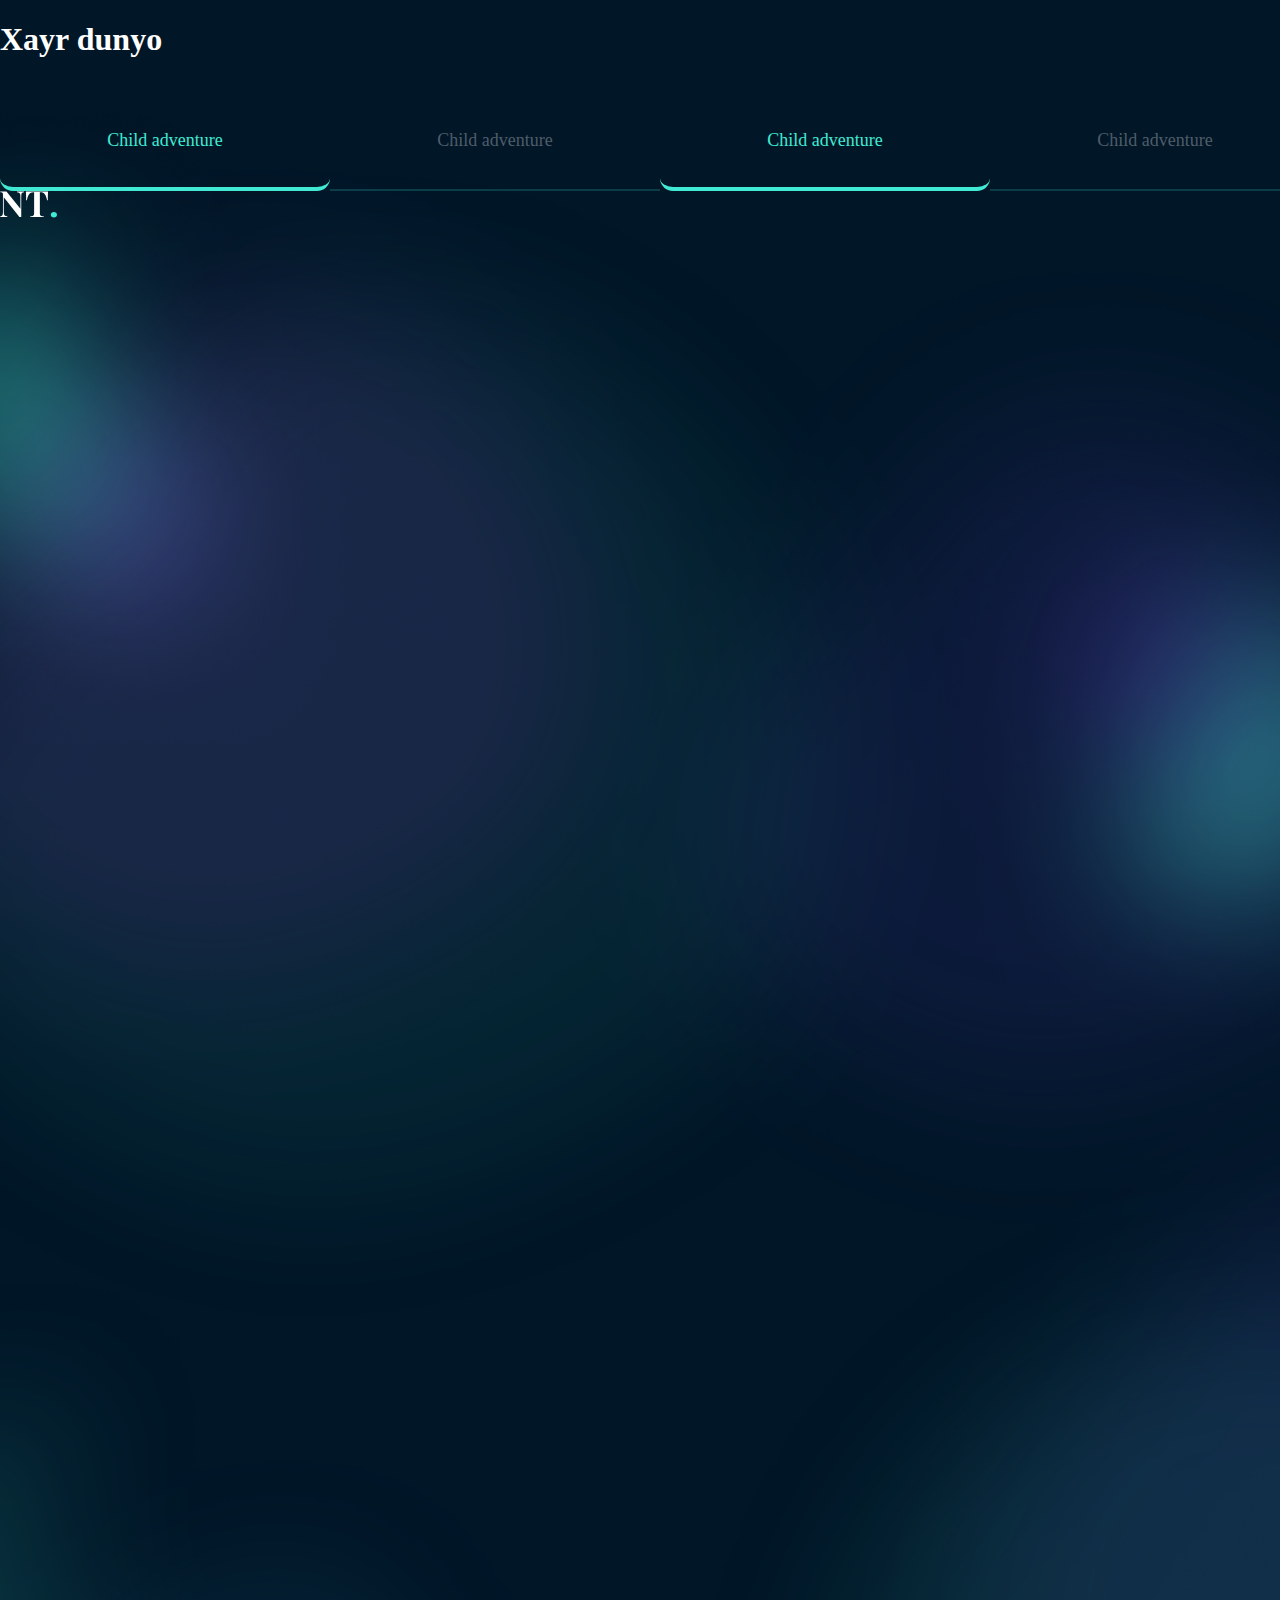
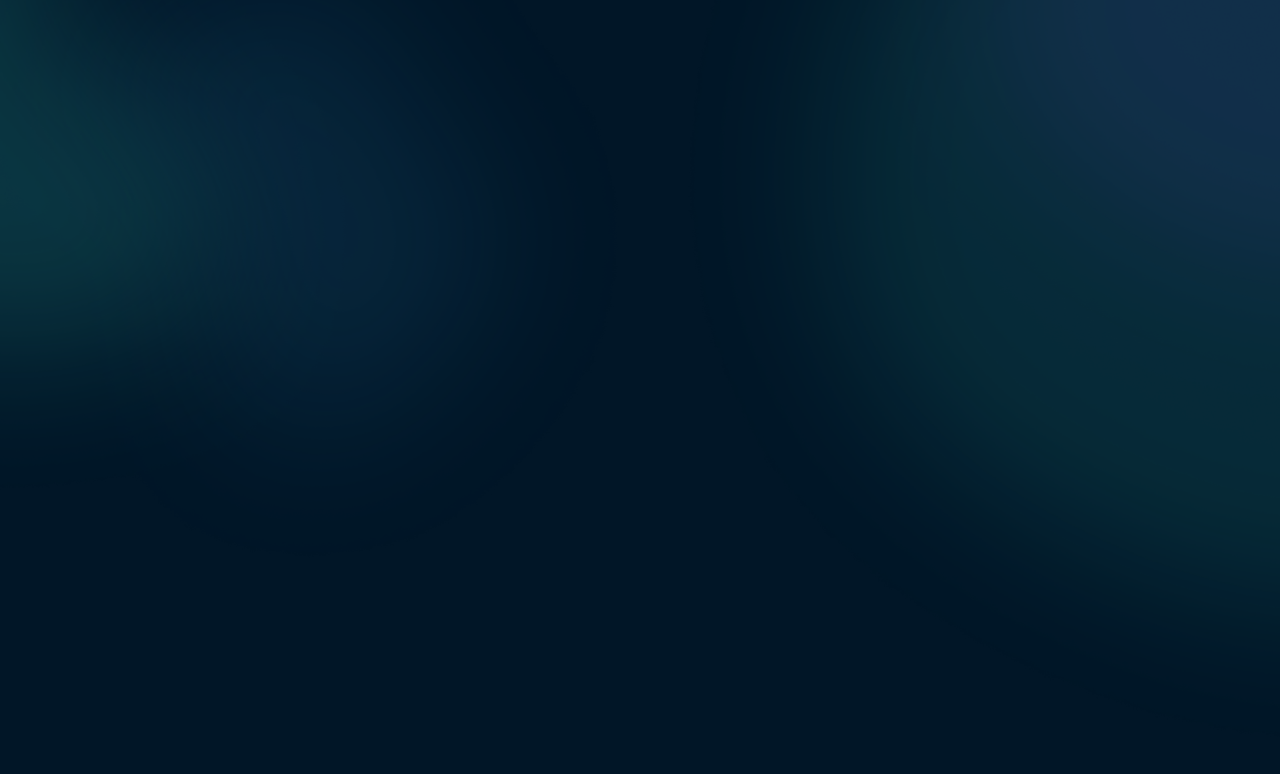
<file: index.html>
<!DOCTYPE html>
<html lang="en">
    <head>
        <meta charset="UTF-8" />
        <meta name="viewport" content="width=device-width, initial-scale=1.0" />
        <!-- <link rel="stylesheet" href="./css/main.css" /> -->

        <link rel="stylesheet" href="./css/normalize.css" />
        <link rel="stylesheet" href="./css/main.css" />

        <title>Document</title>
    </head>

    <body>
        <div></div>
        <h1>Xayr dunyo</h1>

        <main>
            <section class="trip-section">
                <img class="trip-bg-image" src="./images/_ BG LIGHTS.png" alt="bg lights" />

                <div class="container">
                    <ul class="trip-list">
                        <li class="trip-item trip-item-active">Child adventure</li>
                        <li class="trip-item">Child adventure</li>
                        <li class="trip-item trip-item-active">Child adventure</li>
                        <li class="trip-item">Child adventure</li>
                    </ul>
                </div>
            </section>

            <a href="">
                <svg class="nt-logo" width="57" height="27" viewBox="0 0 57 27" fill="none" xmlns="http://www.w3.org/2000/svg">
                    <path d="M23.948 1.232C23.156 1.352 22.568 1.556 22.184 1.844C21.824 2.132 21.572 2.588 21.428 3.212C21.308 3.836 21.248 4.76 21.248 5.984V26.072L20.384 26.036L19.412 26.072L3.788 6.272V20.096C3.788 21.512 3.86 22.556 4.004 23.228C4.148 23.876 4.46 24.356 4.94 24.668C5.42 24.956 6.2 25.16 7.28 25.28V26C6.344 25.928 5.048 25.892 3.392 25.892C2.072 25.892 1.028 25.928 0.26 26V25.28C1.052 25.16 1.628 24.956 1.988 24.668C2.372 24.38 2.624 23.924 2.744 23.3C2.888 22.676 2.96 21.752 2.96 20.528V4.328C2.96 3.416 2.888 2.756 2.744 2.348C2.624 1.94 2.372 1.664 1.988 1.52C1.628 1.376 1.052 1.28 0.26 1.232V0.512C1.028 0.583999 2.072 0.619998 3.392 0.619998C4.592 0.619998 5.624 0.583999 6.488 0.512L20.42 17.684V6.416C20.42 5 20.348 3.968 20.204 3.32C20.06 2.648 19.748 2.168 19.268 1.88C18.788 1.568 18.008 1.352 16.928 1.232V0.512C17.864 0.583999 19.16 0.619998 20.816 0.619998C22.16 0.619998 23.204 0.583999 23.948 0.512V1.232ZM48.0925 0.512C47.9245 2.792 47.8405 4.832 47.8405 6.632C47.8405 7.76 47.8765 8.672 47.9485 9.368H47.1205C46.5445 6.416 45.7525 4.34 44.7445 3.14C43.7605 1.94 42.4045 1.34 40.6765 1.34H39.8485V21.896C39.8485 22.904 39.9445 23.636 40.1365 24.092C40.3525 24.548 40.7125 24.86 41.2165 25.028C41.7445 25.172 42.5725 25.256 43.7005 25.28V26C40.6765 25.928 38.3965 25.892 36.8605 25.892C35.3485 25.892 33.1525 25.928 30.2725 26V25.28C31.4005 25.256 32.2165 25.172 32.7205 25.028C33.2485 24.86 33.6085 24.548 33.8005 24.092C34.0165 23.636 34.1245 22.904 34.1245 21.896V1.34H33.3325C32.1805 1.34 31.1965 1.592 30.3805 2.096C29.5885 2.6 28.9045 3.44 28.3285 4.616C27.7525 5.768 27.2605 7.352 26.8525 9.368H26.0245C26.0965 8.672 26.1325 7.76 26.1325 6.632C26.1325 4.832 26.0485 2.792 25.8805 0.512C28.0645 0.583999 31.7725 0.619998 37.0045 0.619998C42.2365 0.619998 45.9325 0.583999 48.0925 0.512Z" fill="white" />
                    <path d="M53.8873 20.96C54.8233 20.96 55.5673 21.212 56.1193 21.716C56.6713 22.196 56.9473 22.868 56.9473 23.732C56.9473 24.596 56.6713 25.28 56.1193 25.784C55.5673 26.264 54.8233 26.504 53.8873 26.504C52.9513 26.504 52.2073 26.264 51.6553 25.784C51.1033 25.28 50.8273 24.596 50.8273 23.732C50.8273 22.868 51.1033 22.196 51.6553 21.716C52.2073 21.212 52.9513 20.96 53.8873 20.96Z" fill="#41EAD4" />
                </svg>
            </a>
        </main>
    </body>
</html>
</file>
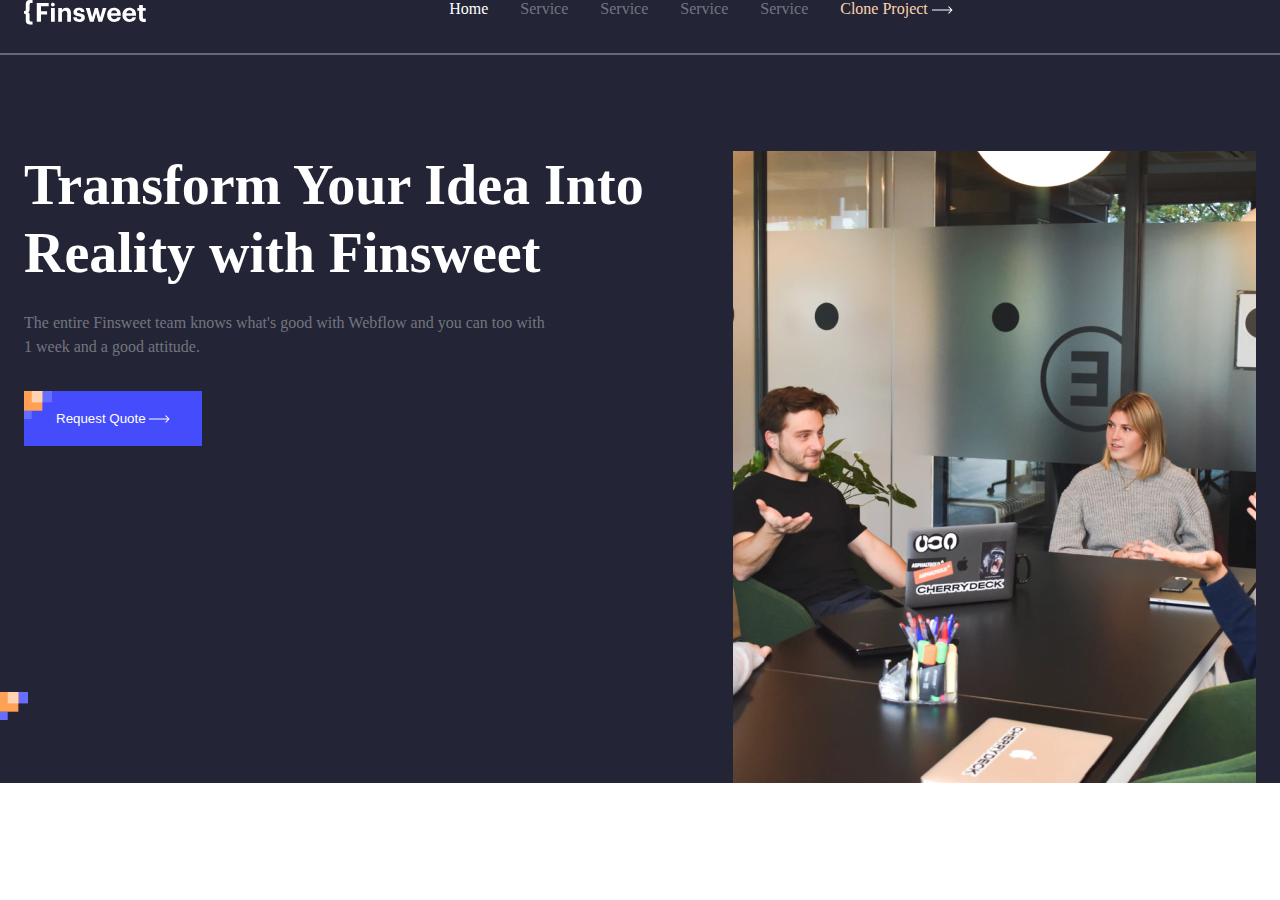
<file: finsweet.html>
<!DOCTYPE html>
<html lang="en">
    <head>
        <meta charset="UTF-8" />
        <meta name="viewport" content="width=device-width, initial-scale=1.0" />
        <link rel="stylesheet" href="finsweet.css" />
        <title>Document</title>
    </head>
    <body>
        <div class="header-wrapper">
            <header class="header container">
                <img class="header-logo" src="./images/Logo.svg" alt="finsweet logo" />
                <nav class="nav">
                    <ul class="nav-list">
                        <li class="nav-item nav-item-active">Home</li>
                        <li class="nav-item">Service</li>
                        <li class="nav-item">Service</li>
                        <li class="nav-item">Service</li>
                        <li class="nav-item">Service</li>
                    </ul>
                    <a class="nav-link" href="google.com" target="_blank"> Clone Project <img src="./images/arrow-right.svg" alt="" /> </a>
                </nav>
                <label class="checkbox-label" for="menu">
                    <img class="mobile-icon" src="./images/hamburger-menu.svg" alt="menu" />
                </label>
                <input type="checkbox" id="menu" />
                <div class="mobile-menu">
                    <label class="checkbox-label" for="menu">
                        <img class="mobile-x" src="./images/x.svg" alt="close icon" />
                    </label>
                    <hr />
                    <ul class="mobile-list">
                        <li class="mobile-item">Pricing</li>
                        <li class="mobile-item">Pricing</li>
                        <li class="mobile-item">Pricing</li>
                    </ul>
                    <button class="mobile-btn btn">Schedule a demo</button>
                </div>
            </header>
            <hr class="header-line" />
            <section class="hero-section container">
                <img class="hero-image" src="./images/image.svg" alt="" />
                <div class="hero-content">
                    <h1 class="hero-title">Transform Your Idea Into Reality with Finsweet</h1>
                    <p class="hero-text">The entire Finsweet team knows what's good with Webflow and you can too with 1 week and a good attitude.</p>
                    <button class="hero-btn">
                        <img class="btn-image" src="./images/image.svg" alt="" />
                        Request Quote <img src="./images/arrow-right.svg" alt="" />
                    </button>
                </div>
                <img class="hero-img" src="./images/hero-image.png" alt="" />
            </section>
        </div>

        <script src="./main.js"></script>
    </body>
</html>
</file>
<file: css/main.css>
/*
* Prefixed by https://autoprefixer.github.io
* PostCSS: v8.4.14,
* Autoprefixer: v10.4.7
* Browsers: last 4 version
*/

/*
* Prefixed by https://autoprefixer.github.io
* PostCSS: v8.4.14,
* Autoprefixer: v10.4.7
* Browsers: last 4 version
*/

* {
    -webkit-box-sizing: border-box;
    box-sizing: border-box;
    margin: 0;
    padding: 0;
}

body {
    background-color: #011627;
    color: #fff;
}
ul {
    list-style: none;
}
a {
    text-decoration: none;
}

.container {
    width: 1320px;
    margin: 0 auto;
}
.trip-section {
    padding-top: 50px;
    position: relative;

    /* 
        position
    */

    /* box model */

    /* display */
}
.trip-bg-image {
    position: absolute;
    left: 0;
    top: 0;

    width: 100vw;
}

.trip-list {
    display: -webkit-box;
    display: -ms-flexbox;
    display: flex;
    -ms-flex-pack: distribute;
    justify-content: space-around;

    text-align: center;
}

.trip-item {
    font-size: 18px;
    color: #ffffff50;

    width: 25%;
    padding-bottom: 37px;
    border-bottom: 2px solid #41ead430;
}
.trip-item-active {
    color: #41ead4;
    border-bottom: 4px solid #41ead4;
    border-radius: 13px;
}
.nt-logo {
    position: relative;
    z-index: 1000;
}
.nt-logo path:hover {
    fill: #da6d97 !important;
}

@media only screen and (min-width: 800px) and (max-width: 1200px) {
    body {
        background-color: red;
    }
}
</file>
<file: finsweet.css>
* {
    margin: 0;
    padding: 0;
    box-sizing: border-box;
}
.container {
    max-width: 1280px;
    margin: 0 auto;
}
ul {
    list-style: none;
}
a {
    text-decoration: none;
}

#menu {
    display: none;
}
#menu:checked ~ .mobile-menu {
    right: 0 !important;
}
/* Header */
.header-wrapper {
    background-color: #232536;
}
.header {
    padding-top: 27px;
    display: flex;
    justify-content: space-between;
}

.nav {
    display: flex;
    gap: 32px;
}
.nav-list {
    display: flex;
    gap: 32px;
    color: #ffffff60;
}
.nav-link {
    color: #ffd3af;
}
.nav-item-active {
    color: #fff;
}
.nav-item:hover {
    color: #fff;
}

.header-line {
    margin-top: 28px;
    margin-bottom: 96px;
    border: 0.8px solid #ffffff50;
}

.mobile-icon {
    display: none;
}

.mobile-menu {
    display: none;
}
/* hero */

.hero-section {
    display: flex;
    justify-content: space-between;

    position: relative;
    /* align-items: center; */
}
.hero-image {
    position: absolute;
    bottom: 10%;
    left: 0;
}
.hero-title {
    color: #ffffff;
    font-size: 56px;
    font-weight: 600;
    line-height: 68px;
    margin-bottom: 24px;
}
.hero-text {
    width: 528px;
    color: #ffffff60;
    font-size: 16px;
    font-weight: 400;
    line-height: 24px;

    margin-bottom: 32px;
}
.hero-btn {
    background-color: #444cfc;
    color: #fff;
    padding: 20px 32px;
    border: none;

    position: relative;
}

.btn-image {
    position: absolute;
    top: 0;
    left: 0;
}

/* Responsive */

@media only screen and (max-width: 1280px) {
    .container {
        padding: 0 24px;
    }
}

@media only screen and (max-width: 780px) {
    .header {
        padding-top: 24px;
    }
    .nav {
        display: none;
    }
    .mobile-icon {
        display: block;
    }
    .mobile-menu {
        position: fixed;
        right: -100%;
        top: 0;

        width: 80vw;
        height: 100vh;
        padding: 30px 28px;

        display: block;

        background-color: #36536b;
        z-index: 100;

        transition: all 0.3s linear;
    }

    .mobile-menu-active {
        right: 0;
    }
    .mobile-x {
        display: block;
        margin-left: auto;
        margin-bottom: 24px;
    }

    .mobile-item {
        margin-top: 24px;
        text-align: center;
        font-size: 20px;
        color: #fbfcfe70;
    }

    .hero-title {
        font-size: 24px;
        line-height: 30px;
    }
    .mobile-btn {
        margin-top: 24px;
        width: 100%;
        border: none;
        padding: 16px 40px;
        color: #fff;
        background-color: #ba4270;
        border-radius: 24px;
    }
}

@media only screen and (max-width: 1100px) {
    .hero-section {
        flex-direction: column;
        text-align: center;
        row-gap: 20px;
    }
    .hero-text {
        width: 100%;
    }
}
</file>
